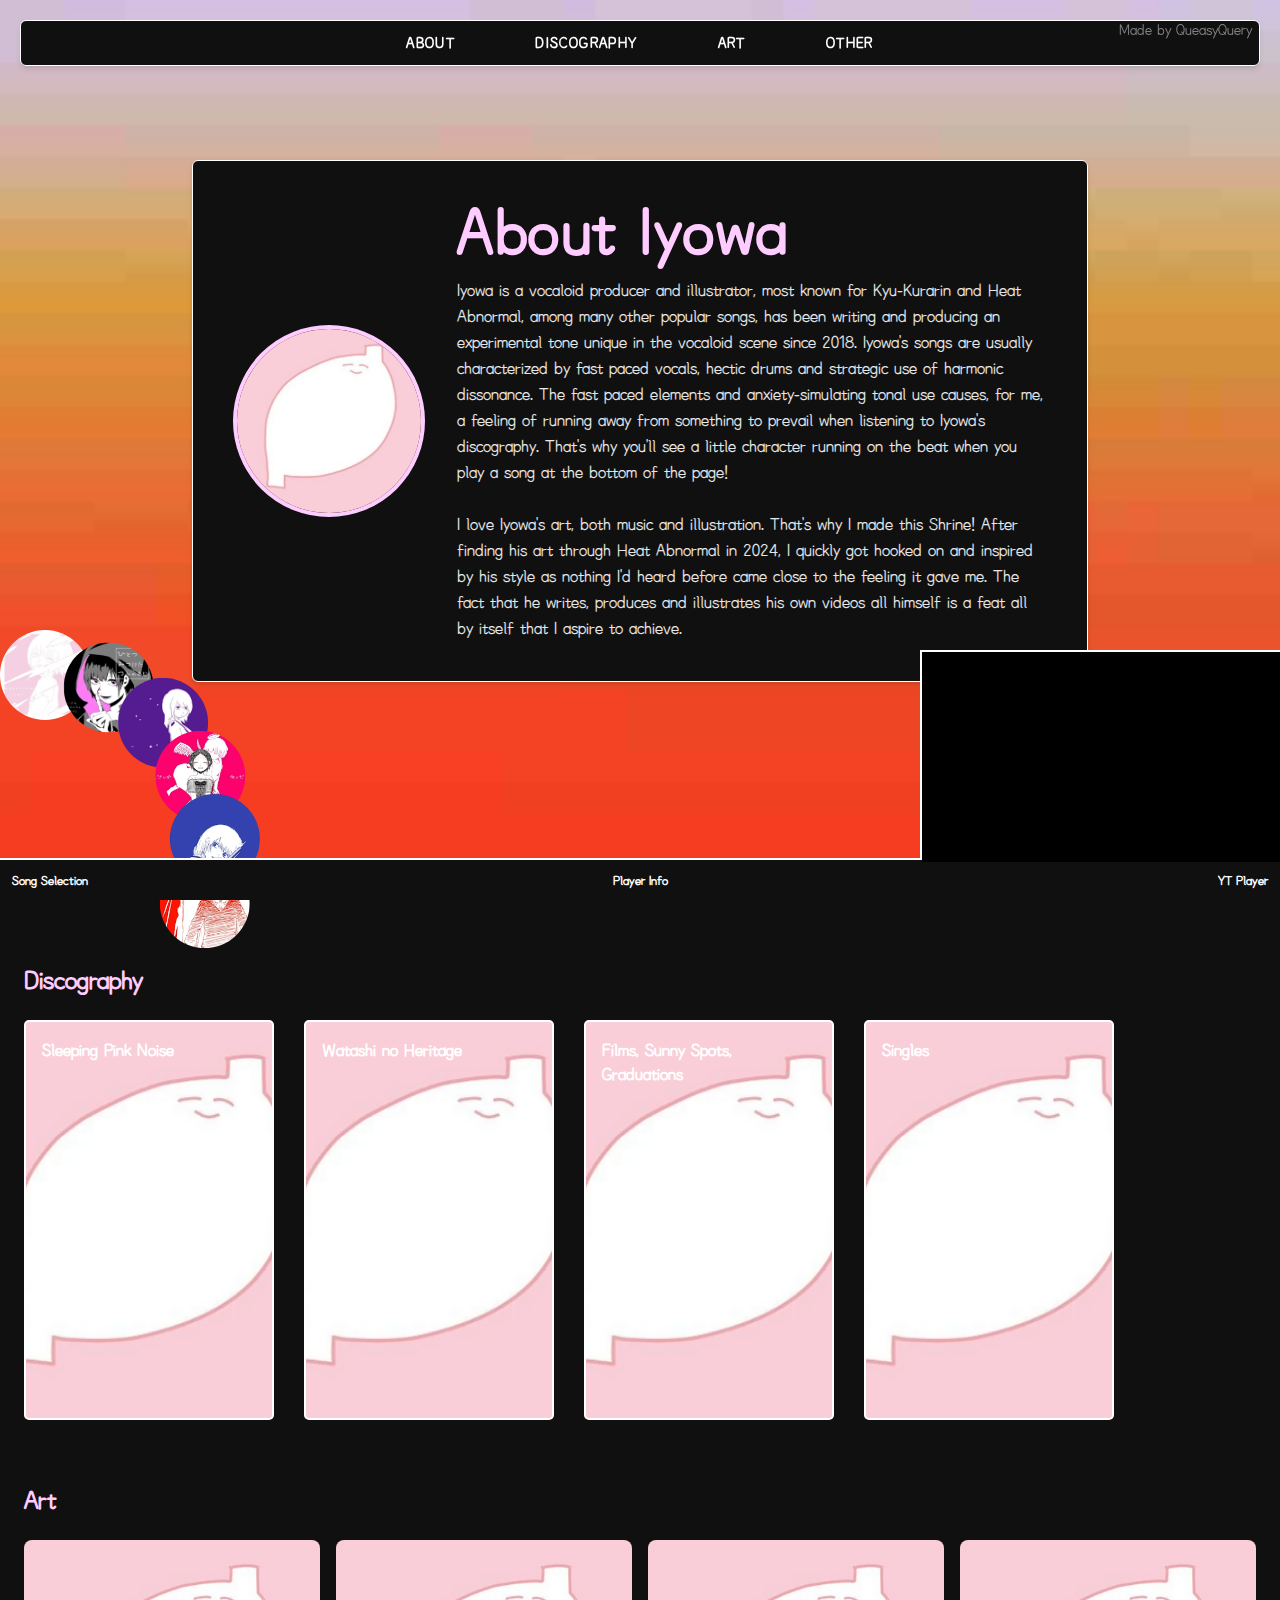
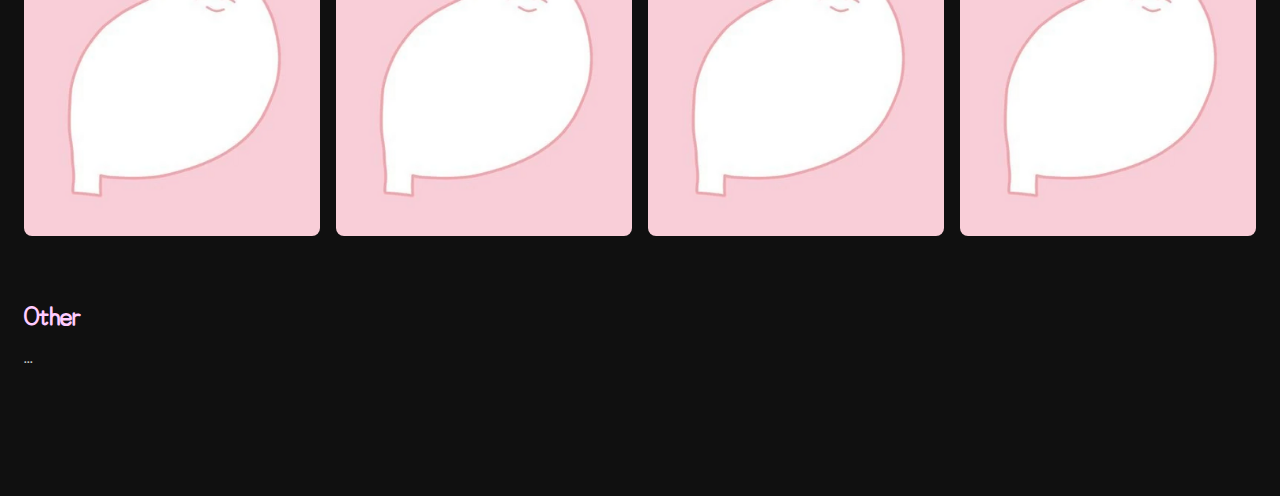
<file: sitecontent/iyowa/index.html>
<!DOCTYPE html>
<html lang="en">
  <head>
    <meta charset="utf-8">
    <title>Iyowa Shrine</title>
    <link rel="icon" href="images/iyowa.ico" type="image/x-icon">
    <link rel="stylesheet" type="text/css" href="output.css">
    <link rel="preconnect" href="https://fonts.googleapis.com">
    <link rel="preconnect" href="https://fonts.gstatic.com" crossorigin>
    <link href="https://fonts.googleapis.com/css2?family=Inter:ital,opsz,wght@0,14..32,100..900;1,14..32,100..900&display=swap" rel="stylesheet">
  </head>
  <body class="bg-[#101010] text-white">
    
    <!--Credit-->
    <div class="fixed top-5 right-[28px] z-50 text-[#808080] text-sm">
      <span> Made by <a>QueasyQuery</a> </span>
    </div>

    <!--Top Navbar-->
    <div class="fixed top-5 left-5 right-5 z-40 bg-[#101010] border border-white mx-auto rounded-md shadow-md">
      <nav class="flex justify-center space-x-8 sm:space-x-20 py-3 text-white font-bold tracking-widest text-sm">
        <a href="#about"       class="hover:text-[#FFCCFF] transition-colors">ABOUT</a>
        <a href="#discography" class="hover:text-[#FFCCFF] transition-colors">DISCOGRAPHY</a>
        <a href="#art"         class="hover:text-[#FFCCFF] transition-colors">ART</a>
        <a href="#other"       class="hover:text-[#FFCCFF] transition-colors">OTHER</a>
      </nav>
    </div>

    <!--About-->
    <section id="about" class="flex-y relative py-40 px-6 bg-[url('images/placeholder-bg.jpg')] bg-cover min-h-[100vh]">
      <div class="max-w-4xl mx-auto p-10 flex flex-col md:flex-row items-center gap-8 bg-[#101010] border border-white mx-auto rounded-md shadow-md">
        <img src="images/placeholder.png" alt="Iyowa's profile picture" class="w-48 h-48 object-cover rounded-full border-4 border-[#FFCCFF]">
        <div class="">
          <h3 class="text-6xl font-extrabold mb-4 text-[#FFCCFF] tracking-wide">About Iyowa</h3>
          <p class="text-m leading-relaxed text-white/90">
            Iyowa is a vocaloid producer and illustrator, most known for Kyu-Kurarin and Heat Abnormal, among many other popular songs,
            has been writing and producing an experimental tone unique in the vocaloid scene since 2018. Iyowa's songs are usually characterized by fast paced vocals, hectic drums and strategic use of harmonic dissonance. 
            The fast paced elements and anxiety-simulating tonal use causes, for me, a feeling of running away from something to prevail when 
            listening to Iyowa's discography. That's why you'll see a little character running on the beat when you play a song at the bottom of the page!
            <br><br>
            I love Iyowa's art, both music and illustration. That's why I made this Shrine! After finding his art through Heat Abnormal in 2024, I quickly got hooked on
            and inspired by his style as nothing I'd heard before came close to the feeling it gave me. The fact that he writes, produces and illustrates his own
            videos all himself is a feat all by itself that I aspire to achieve.
          </p>
        </div>
      </div>
    </section>

    <!-- Discography -->
    <section id="discography" class="mt-16 px-6">
      <h3 class="text-2xl font-extrabold text-[#FFCCFF] mb-6">Discography</h3>
      <div class="space-x-6 align-top h-[400px] overflow-y-hidden overflow-x-scroll">
        <!-- Album Cards -->
        <div class="album-card"><h4 class="">Sleeping Pink Noise</h4></div>
        <div class="album-card"><h4 class="">Watashi no Heritage</h4></div>
        <div class="album-card"><h4 class="">Films, Sunny Spots, Graduations</h4></div>
        <div class="album-card"><h4 class="">Singles</h4></div>
        <div class="album-card"><h4 class="">Singles</h4></div>
        <div class="album-card"><h4 class="">Singles</h4></div>
        <div class="album-card"><h4 class="">Singles</h4></div>
      </div>
    </section>

    <!-- Art -->
    <section  id="art" class="mt-16 px-6">
      <h3 class="text-2xl font-extrabold text-[#FFCCFF] mb-6">Art</h3>
      <div class="grid grid-cols-2 md:grid-cols-4 gap-4">
        <div class="aspect-square bg-[url('images/placeholder.png')] bg-cover bg-center rounded-lg cursor-pointer hover:scale-105 transition-transform"></div>
        <div class="aspect-square bg-[url('images/placeholder.png')] bg-cover bg-center rounded-lg cursor-pointer hover:scale-105 transition-transform"></div>
        <div class="aspect-square bg-[url('images/placeholder.png')] bg-cover bg-center rounded-lg cursor-pointer hover:scale-105 transition-transform"></div>
        <div class="aspect-square bg-[url('images/placeholder.png')] bg-cover bg-center rounded-lg cursor-pointer hover:scale-105 transition-transform"></div>
      </div>
    </section>

    <!-- Other -->
    <section  id="other" class="mt-16 px-6 mb-32">
      <h3 class="text-2xl font-extrabold text-[#FFCCFF] mb-4">Other</h3>
      <p class="text-sm text-white/80">...</p>
    </section>

    <!-- Bottom Navbar -->
    <div class="fixed bottom-0 left-0 right-0 bg-[#101010] border-t-2 border-white flex justify-between items-center text-xs text-white font-bold p-3 z-50">
      <div class="flex-1">
        <span id="name-display">Song Selection</span>
      </div>
      <div class="flex-1 text-center">Player Info</div>
      <div class="flex-1 text-right">YT Player</div>
    </div>
    <!--Song Wheel-->
    <div class="fixed justify-between items-center bottom-10 left-0 pt-[200px] pr-[200px] z-0">
          <div class="wheel absolute inset-0 h-[60px] pt-[140px] pr-[200px]"></div>
    </div>

    <!--Player-->
    <div class="fixed flex right-0 bottom-10 z-50 w-[50vw] h-[29vw] sm:h-[210px] sm:w-[360px] bg-black border-2 border-white border-r-0">
      <div id="player" class="h-[29vw] sm:h-[210px] sm:w-[360px] bg-black"></div>
    </div>  
  </body>
  <script src="https://www.youtube.com/iframe_api"></script>
  <script src="js/data.js"></script>
  <script src="js/wheel.js?v0.1"></script>
</html>
</file>
<file: sitecontent/iyowa/output.css>
/*! tailwindcss v4.1.14 | MIT License | https://tailwindcss.com */
@layer properties;
@layer theme, base, components, utilities;
@layer theme {
  :root, :host {
    --font-sans: ui-sans-serif, system-ui, sans-serif, "Apple Color Emoji",
      "Segoe UI Emoji", "Segoe UI Symbol", "Noto Color Emoji";
    --font-mono: ui-monospace, SFMono-Regular, Menlo, Monaco, Consolas, "Liberation Mono",
      "Courier New", monospace;
    --color-black: #000;
    --color-white: #fff;
    --spacing: 0.25rem;
    --container-4xl: 56rem;
    --text-xs: 0.75rem;
    --text-xs--line-height: calc(1 / 0.75);
    --text-sm: 0.875rem;
    --text-sm--line-height: calc(1.25 / 0.875);
    --text-2xl: 1.5rem;
    --text-2xl--line-height: calc(2 / 1.5);
    --text-6xl: 3.75rem;
    --text-6xl--line-height: 1;
    --font-weight-bold: 700;
    --font-weight-extrabold: 800;
    --tracking-wide: 0.025em;
    --tracking-widest: 0.1em;
    --leading-relaxed: 1.625;
    --radius-md: 0.375rem;
    --radius-lg: 0.5rem;
    --default-transition-duration: 150ms;
    --default-transition-timing-function: cubic-bezier(0.4, 0, 0.2, 1);
    --default-font-family: var(--font-sans);
    --default-mono-font-family: var(--font-mono);
  }
}
@layer base {
  *, ::after, ::before, ::backdrop, ::file-selector-button {
    box-sizing: border-box;
    margin: 0;
    padding: 0;
    border: 0 solid;
  }
  html, :host {
    line-height: 1.5;
    -webkit-text-size-adjust: 100%;
    tab-size: 4;
    font-family: var(--default-font-family, ui-sans-serif, system-ui, sans-serif, "Apple Color Emoji", "Segoe UI Emoji", "Segoe UI Symbol", "Noto Color Emoji");
    font-feature-settings: var(--default-font-feature-settings, normal);
    font-variation-settings: var(--default-font-variation-settings, normal);
    -webkit-tap-highlight-color: transparent;
  }
  hr {
    height: 0;
    color: inherit;
    border-top-width: 1px;
  }
  abbr:where([title]) {
    -webkit-text-decoration: underline dotted;
    text-decoration: underline dotted;
  }
  h1, h2, h3, h4, h5, h6 {
    font-size: inherit;
    font-weight: inherit;
  }
  a {
    color: inherit;
    -webkit-text-decoration: inherit;
    text-decoration: inherit;
  }
  b, strong {
    font-weight: bolder;
  }
  code, kbd, samp, pre {
    font-family: var(--default-mono-font-family, ui-monospace, SFMono-Regular, Menlo, Monaco, Consolas, "Liberation Mono", "Courier New", monospace);
    font-feature-settings: var(--default-mono-font-feature-settings, normal);
    font-variation-settings: var(--default-mono-font-variation-settings, normal);
    font-size: 1em;
  }
  small {
    font-size: 80%;
  }
  sub, sup {
    font-size: 75%;
    line-height: 0;
    position: relative;
    vertical-align: baseline;
  }
  sub {
    bottom: -0.25em;
  }
  sup {
    top: -0.5em;
  }
  table {
    text-indent: 0;
    border-color: inherit;
    border-collapse: collapse;
  }
  :-moz-focusring {
    outline: auto;
  }
  progress {
    vertical-align: baseline;
  }
  summary {
    display: list-item;
  }
  ol, ul, menu {
    list-style: none;
  }
  img, svg, video, canvas, audio, iframe, embed, object {
    display: block;
    vertical-align: middle;
  }
  img, video {
    max-width: 100%;
    height: auto;
  }
  button, input, select, optgroup, textarea, ::file-selector-button {
    font: inherit;
    font-feature-settings: inherit;
    font-variation-settings: inherit;
    letter-spacing: inherit;
    color: inherit;
    border-radius: 0;
    background-color: transparent;
    opacity: 1;
  }
  :where(select:is([multiple], [size])) optgroup {
    font-weight: bolder;
  }
  :where(select:is([multiple], [size])) optgroup option {
    padding-inline-start: 20px;
  }
  ::file-selector-button {
    margin-inline-end: 4px;
  }
  ::placeholder {
    opacity: 1;
  }
  @supports (not (-webkit-appearance: -apple-pay-button))  or (contain-intrinsic-size: 1px) {
    ::placeholder {
      color: currentcolor;
      @supports (color: color-mix(in lab, red, red)) {
        color: color-mix(in oklab, currentcolor 50%, transparent);
      }
    }
  }
  textarea {
    resize: vertical;
  }
  ::-webkit-search-decoration {
    -webkit-appearance: none;
  }
  ::-webkit-date-and-time-value {
    min-height: 1lh;
    text-align: inherit;
  }
  ::-webkit-datetime-edit {
    display: inline-flex;
  }
  ::-webkit-datetime-edit-fields-wrapper {
    padding: 0;
  }
  ::-webkit-datetime-edit, ::-webkit-datetime-edit-year-field, ::-webkit-datetime-edit-month-field, ::-webkit-datetime-edit-day-field, ::-webkit-datetime-edit-hour-field, ::-webkit-datetime-edit-minute-field, ::-webkit-datetime-edit-second-field, ::-webkit-datetime-edit-millisecond-field, ::-webkit-datetime-edit-meridiem-field {
    padding-block: 0;
  }
  ::-webkit-calendar-picker-indicator {
    line-height: 1;
  }
  :-moz-ui-invalid {
    box-shadow: none;
  }
  button, input:where([type="button"], [type="reset"], [type="submit"]), ::file-selector-button {
    appearance: button;
  }
  ::-webkit-inner-spin-button, ::-webkit-outer-spin-button {
    height: auto;
  }
  [hidden]:where(:not([hidden="until-found"])) {
    display: none !important;
  }
}
@layer utilities {
  .collapse {
    visibility: collapse;
  }
  .absolute {
    position: absolute;
  }
  .fixed {
    position: fixed;
  }
  .relative {
    position: relative;
  }
  .inset-0 {
    inset: calc(var(--spacing) * 0);
  }
  .top-5 {
    top: calc(var(--spacing) * 5);
  }
  .right-0 {
    right: calc(var(--spacing) * 0);
  }
  .right-5 {
    right: calc(var(--spacing) * 5);
  }
  .right-\[28px\] {
    right: 28px;
  }
  .bottom-0 {
    bottom: calc(var(--spacing) * 0);
  }
  .bottom-10 {
    bottom: calc(var(--spacing) * 10);
  }
  .left-0 {
    left: calc(var(--spacing) * 0);
  }
  .left-5 {
    left: calc(var(--spacing) * 5);
  }
  .z-0 {
    z-index: 0;
  }
  .z-40 {
    z-index: 40;
  }
  .z-50 {
    z-index: 50;
  }
  .col-6 {
    grid-column: 6;
  }
  .col-12 {
    grid-column: 12;
  }
  .container {
    width: 100%;
    @media (width >= 40rem) {
      max-width: 40rem;
    }
    @media (width >= 48rem) {
      max-width: 48rem;
    }
    @media (width >= 64rem) {
      max-width: 64rem;
    }
    @media (width >= 80rem) {
      max-width: 80rem;
    }
    @media (width >= 96rem) {
      max-width: 96rem;
    }
  }
  .mx-0 {
    margin-inline: calc(var(--spacing) * 0);
  }
  .mx-auto {
    margin-inline: auto;
  }
  .mt-16 {
    margin-top: calc(var(--spacing) * 16);
  }
  .mb-4 {
    margin-bottom: calc(var(--spacing) * 4);
  }
  .mb-6 {
    margin-bottom: calc(var(--spacing) * 6);
  }
  .mb-32 {
    margin-bottom: calc(var(--spacing) * 32);
  }
  .flex {
    display: flex;
  }
  .grid {
    display: grid;
  }
  .inline {
    display: inline;
  }
  .aspect-square {
    aspect-ratio: 1 / 1;
  }
  .h-48 {
    height: calc(var(--spacing) * 48);
  }
  .h-\[29vw\] {
    height: 29vw;
  }
  .h-\[60px\] {
    height: 60px;
  }
  .h-\[400px\] {
    height: 400px;
  }
  .min-h-\[100vh\] {
    min-height: 100vh;
  }
  .w-48 {
    width: calc(var(--spacing) * 48);
  }
  .w-\[50vw\] {
    width: 50vw;
  }
  .max-w-4xl {
    max-width: var(--container-4xl);
  }
  .flex-1 {
    flex: 1;
  }
  .transform {
    transform: var(--tw-rotate-x,) var(--tw-rotate-y,) var(--tw-rotate-z,) var(--tw-skew-x,) var(--tw-skew-y,);
  }
  .cursor-pointer {
    cursor: pointer;
  }
  .grid-cols-2 {
    grid-template-columns: repeat(2, minmax(0, 1fr));
  }
  .flex-col {
    flex-direction: column;
  }
  .items-center {
    align-items: center;
  }
  .justify-between {
    justify-content: space-between;
  }
  .justify-center {
    justify-content: center;
  }
  .gap-4 {
    gap: calc(var(--spacing) * 4);
  }
  .gap-8 {
    gap: calc(var(--spacing) * 8);
  }
  .space-x-6 {
    :where(& > :not(:last-child)) {
      --tw-space-x-reverse: 0;
      margin-inline-start: calc(calc(var(--spacing) * 6) * var(--tw-space-x-reverse));
      margin-inline-end: calc(calc(var(--spacing) * 6) * calc(1 - var(--tw-space-x-reverse)));
    }
  }
  .space-x-8 {
    :where(& > :not(:last-child)) {
      --tw-space-x-reverse: 0;
      margin-inline-start: calc(calc(var(--spacing) * 8) * var(--tw-space-x-reverse));
      margin-inline-end: calc(calc(var(--spacing) * 8) * calc(1 - var(--tw-space-x-reverse)));
    }
  }
  .overflow-x-scroll {
    overflow-x: scroll;
  }
  .overflow-y-hidden {
    overflow-y: hidden;
  }
  .rounded-full {
    border-radius: calc(infinity * 1px);
  }
  .rounded-lg {
    border-radius: var(--radius-lg);
  }
  .rounded-md {
    border-radius: var(--radius-md);
  }
  .border {
    border-style: var(--tw-border-style);
    border-width: 1px;
  }
  .border-2 {
    border-style: var(--tw-border-style);
    border-width: 2px;
  }
  .border-4 {
    border-style: var(--tw-border-style);
    border-width: 4px;
  }
  .border-t-2 {
    border-top-style: var(--tw-border-style);
    border-top-width: 2px;
  }
  .border-r-0 {
    border-right-style: var(--tw-border-style);
    border-right-width: 0px;
  }
  .border-\[\#FFCCFF\] {
    border-color: #FFCCFF;
  }
  .border-white {
    border-color: var(--color-white);
  }
  .bg-\[\#101010\] {
    background-color: #101010;
  }
  .bg-black {
    background-color: var(--color-black);
  }
  .bg-\[url\(\'images\/placeholder-bg\.jpg\'\)\] {
    background-image: url('images/placeholder-bg.jpg');
  }
  .bg-\[url\(\'images\/placeholder\.png\'\)\] {
    background-image: url('images/placeholder.png');
  }
  .bg-cover {
    background-size: cover;
  }
  .bg-center {
    background-position: center;
  }
  .object-cover {
    object-fit: cover;
  }
  .p-3 {
    padding: calc(var(--spacing) * 3);
  }
  .p-10 {
    padding: calc(var(--spacing) * 10);
  }
  .px-6 {
    padding-inline: calc(var(--spacing) * 6);
  }
  .py-3 {
    padding-block: calc(var(--spacing) * 3);
  }
  .py-40 {
    padding-block: calc(var(--spacing) * 40);
  }
  .pt-\[140px\] {
    padding-top: 140px;
  }
  .pt-\[200px\] {
    padding-top: 200px;
  }
  .pr-\[200px\] {
    padding-right: 200px;
  }
  .text-center {
    text-align: center;
  }
  .text-right {
    text-align: right;
  }
  .align-top {
    vertical-align: top;
  }
  .text-2xl {
    font-size: var(--text-2xl);
    line-height: var(--tw-leading, var(--text-2xl--line-height));
  }
  .text-6xl {
    font-size: var(--text-6xl);
    line-height: var(--tw-leading, var(--text-6xl--line-height));
  }
  .text-sm {
    font-size: var(--text-sm);
    line-height: var(--tw-leading, var(--text-sm--line-height));
  }
  .text-xs {
    font-size: var(--text-xs);
    line-height: var(--tw-leading, var(--text-xs--line-height));
  }
  .leading-relaxed {
    --tw-leading: var(--leading-relaxed);
    line-height: var(--leading-relaxed);
  }
  .font-bold {
    --tw-font-weight: var(--font-weight-bold);
    font-weight: var(--font-weight-bold);
  }
  .font-extrabold {
    --tw-font-weight: var(--font-weight-extrabold);
    font-weight: var(--font-weight-extrabold);
  }
  .tracking-wide {
    --tw-tracking: var(--tracking-wide);
    letter-spacing: var(--tracking-wide);
  }
  .tracking-widest {
    --tw-tracking: var(--tracking-widest);
    letter-spacing: var(--tracking-widest);
  }
  .text-\[\#808080\] {
    color: #808080;
  }
  .text-\[\#FFCCFF\] {
    color: #FFCCFF;
  }
  .text-white {
    color: var(--color-white);
  }
  .text-white\/80 {
    color: color-mix(in srgb, #fff 80%, transparent);
    @supports (color: color-mix(in lab, red, red)) {
      color: color-mix(in oklab, var(--color-white) 80%, transparent);
    }
  }
  .text-white\/90 {
    color: color-mix(in srgb, #fff 90%, transparent);
    @supports (color: color-mix(in lab, red, red)) {
      color: color-mix(in oklab, var(--color-white) 90%, transparent);
    }
  }
  .shadow-md {
    --tw-shadow: 0 4px 6px -1px var(--tw-shadow-color, rgb(0 0 0 / 0.1)), 0 2px 4px -2px var(--tw-shadow-color, rgb(0 0 0 / 0.1));
    box-shadow: var(--tw-inset-shadow), var(--tw-inset-ring-shadow), var(--tw-ring-offset-shadow), var(--tw-ring-shadow), var(--tw-shadow);
  }
  .filter {
    filter: var(--tw-blur,) var(--tw-brightness,) var(--tw-contrast,) var(--tw-grayscale,) var(--tw-hue-rotate,) var(--tw-invert,) var(--tw-saturate,) var(--tw-sepia,) var(--tw-drop-shadow,);
  }
  .transition {
    transition-property: color, background-color, border-color, outline-color, text-decoration-color, fill, stroke, --tw-gradient-from, --tw-gradient-via, --tw-gradient-to, opacity, box-shadow, transform, translate, scale, rotate, filter, -webkit-backdrop-filter, backdrop-filter, display, content-visibility, overlay, pointer-events;
    transition-timing-function: var(--tw-ease, var(--default-transition-timing-function));
    transition-duration: var(--tw-duration, var(--default-transition-duration));
  }
  .transition-colors {
    transition-property: color, background-color, border-color, outline-color, text-decoration-color, fill, stroke, --tw-gradient-from, --tw-gradient-via, --tw-gradient-to;
    transition-timing-function: var(--tw-ease, var(--default-transition-timing-function));
    transition-duration: var(--tw-duration, var(--default-transition-duration));
  }
  .transition-transform {
    transition-property: transform, translate, scale, rotate;
    transition-timing-function: var(--tw-ease, var(--default-transition-timing-function));
    transition-duration: var(--tw-duration, var(--default-transition-duration));
  }
  .hover\:scale-105 {
    &:hover {
      @media (hover: hover) {
        --tw-scale-x: 105%;
        --tw-scale-y: 105%;
        --tw-scale-z: 105%;
        scale: var(--tw-scale-x) var(--tw-scale-y);
      }
    }
  }
  .hover\:text-\[\#FFCCFF\] {
    &:hover {
      @media (hover: hover) {
        color: #FFCCFF;
      }
    }
  }
  .sm\:h-\[210px\] {
    @media (width >= 40rem) {
      height: 210px;
    }
  }
  .sm\:w-\[360px\] {
    @media (width >= 40rem) {
      width: 360px;
    }
  }
  .sm\:space-x-20 {
    @media (width >= 40rem) {
      :where(& > :not(:last-child)) {
        --tw-space-x-reverse: 0;
        margin-inline-start: calc(calc(var(--spacing) * 20) * var(--tw-space-x-reverse));
        margin-inline-end: calc(calc(var(--spacing) * 20) * calc(1 - var(--tw-space-x-reverse)));
      }
    }
  }
  .md\:grid-cols-4 {
    @media (width >= 48rem) {
      grid-template-columns: repeat(4, minmax(0, 1fr));
    }
  }
  .md\:flex-row {
    @media (width >= 48rem) {
      flex-direction: row;
    }
  }
}
@font-face {
  font-family: 'kusukusuame';
  src: url('fonts/kusukusuame-Regular.otf');
  font-feature-settings: "liga" 0;
}
@font-face {
  font-family: 'MonoManiac';
  src: url('fonts/MonomaniacOne-Regular.ttf');
}
body {
  font-family: 'kusukusuame';
  --iyowa-pink: #FFCCFF;
  --near-black: #101010;
}
.album-card {
  vertical-align: top;
  display: inline-block;
  width: 250px;
  height: 400px;
  border-radius: 5px;
  border-color: white;
  border: 2px solid;
  padding: 1em;
  font-weight: 700;
  background-image: url('images/placeholder.png');
  background-size: cover;
  background-position: center;
}
h3 {
  font-size: 100;
}
.wheel {
  width: 100%;
  height: 100%;
  transform: rotate(0deg);
}
.slot img {
  width: 40px;
  height: 40px;
  position: absolute;
}
.slot img:hover {
  border: 2px solid;
}
@property --tw-rotate-x {
  syntax: "*";
  inherits: false;
}
@property --tw-rotate-y {
  syntax: "*";
  inherits: false;
}
@property --tw-rotate-z {
  syntax: "*";
  inherits: false;
}
@property --tw-skew-x {
  syntax: "*";
  inherits: false;
}
@property --tw-skew-y {
  syntax: "*";
  inherits: false;
}
@property --tw-space-x-reverse {
  syntax: "*";
  inherits: false;
  initial-value: 0;
}
@property --tw-border-style {
  syntax: "*";
  inherits: false;
  initial-value: solid;
}
@property --tw-leading {
  syntax: "*";
  inherits: false;
}
@property --tw-font-weight {
  syntax: "*";
  inherits: false;
}
@property --tw-tracking {
  syntax: "*";
  inherits: false;
}
@property --tw-shadow {
  syntax: "*";
  inherits: false;
  initial-value: 0 0 #0000;
}
@property --tw-shadow-color {
  syntax: "*";
  inherits: false;
}
@property --tw-shadow-alpha {
  syntax: "<percentage>";
  inherits: false;
  initial-value: 100%;
}
@property --tw-inset-shadow {
  syntax: "*";
  inherits: false;
  initial-value: 0 0 #0000;
}
@property --tw-inset-shadow-color {
  syntax: "*";
  inherits: false;
}
@property --tw-inset-shadow-alpha {
  syntax: "<percentage>";
  inherits: false;
  initial-value: 100%;
}
@property --tw-ring-color {
  syntax: "*";
  inherits: false;
}
@property --tw-ring-shadow {
  syntax: "*";
  inherits: false;
  initial-value: 0 0 #0000;
}
@property --tw-inset-ring-color {
  syntax: "*";
  inherits: false;
}
@property --tw-inset-ring-shadow {
  syntax: "*";
  inherits: false;
  initial-value: 0 0 #0000;
}
@property --tw-ring-inset {
  syntax: "*";
  inherits: false;
}
@property --tw-ring-offset-width {
  syntax: "<length>";
  inherits: false;
  initial-value: 0px;
}
@property --tw-ring-offset-color {
  syntax: "*";
  inherits: false;
  initial-value: #fff;
}
@property --tw-ring-offset-shadow {
  syntax: "*";
  inherits: false;
  initial-value: 0 0 #0000;
}
@property --tw-blur {
  syntax: "*";
  inherits: false;
}
@property --tw-brightness {
  syntax: "*";
  inherits: false;
}
@property --tw-contrast {
  syntax: "*";
  inherits: false;
}
@property --tw-grayscale {
  syntax: "*";
  inherits: false;
}
@property --tw-hue-rotate {
  syntax: "*";
  inherits: false;
}
@property --tw-invert {
  syntax: "*";
  inherits: false;
}
@property --tw-opacity {
  syntax: "*";
  inherits: false;
}
@property --tw-saturate {
  syntax: "*";
  inherits: false;
}
@property --tw-sepia {
  syntax: "*";
  inherits: false;
}
@property --tw-drop-shadow {
  syntax: "*";
  inherits: false;
}
@property --tw-drop-shadow-color {
  syntax: "*";
  inherits: false;
}
@property --tw-drop-shadow-alpha {
  syntax: "<percentage>";
  inherits: false;
  initial-value: 100%;
}
@property --tw-drop-shadow-size {
  syntax: "*";
  inherits: false;
}
@property --tw-scale-x {
  syntax: "*";
  inherits: false;
  initial-value: 1;
}
@property --tw-scale-y {
  syntax: "*";
  inherits: false;
  initial-value: 1;
}
@property --tw-scale-z {
  syntax: "*";
  inherits: false;
  initial-value: 1;
}
@layer properties {
  @supports ((-webkit-hyphens: none) and (not (margin-trim: inline))) or ((-moz-orient: inline) and (not (color:rgb(from red r g b)))) {
    *, ::before, ::after, ::backdrop {
      --tw-rotate-x: initial;
      --tw-rotate-y: initial;
      --tw-rotate-z: initial;
      --tw-skew-x: initial;
      --tw-skew-y: initial;
      --tw-space-x-reverse: 0;
      --tw-border-style: solid;
      --tw-leading: initial;
      --tw-font-weight: initial;
      --tw-tracking: initial;
      --tw-shadow: 0 0 #0000;
      --tw-shadow-color: initial;
      --tw-shadow-alpha: 100%;
      --tw-inset-shadow: 0 0 #0000;
      --tw-inset-shadow-color: initial;
      --tw-inset-shadow-alpha: 100%;
      --tw-ring-color: initial;
      --tw-ring-shadow: 0 0 #0000;
      --tw-inset-ring-color: initial;
      --tw-inset-ring-shadow: 0 0 #0000;
      --tw-ring-inset: initial;
      --tw-ring-offset-width: 0px;
      --tw-ring-offset-color: #fff;
      --tw-ring-offset-shadow: 0 0 #0000;
      --tw-blur: initial;
      --tw-brightness: initial;
      --tw-contrast: initial;
      --tw-grayscale: initial;
      --tw-hue-rotate: initial;
      --tw-invert: initial;
      --tw-opacity: initial;
      --tw-saturate: initial;
      --tw-sepia: initial;
      --tw-drop-shadow: initial;
      --tw-drop-shadow-color: initial;
      --tw-drop-shadow-alpha: 100%;
      --tw-drop-shadow-size: initial;
      --tw-scale-x: 1;
      --tw-scale-y: 1;
      --tw-scale-z: 1;
    }
  }
}
</file>
